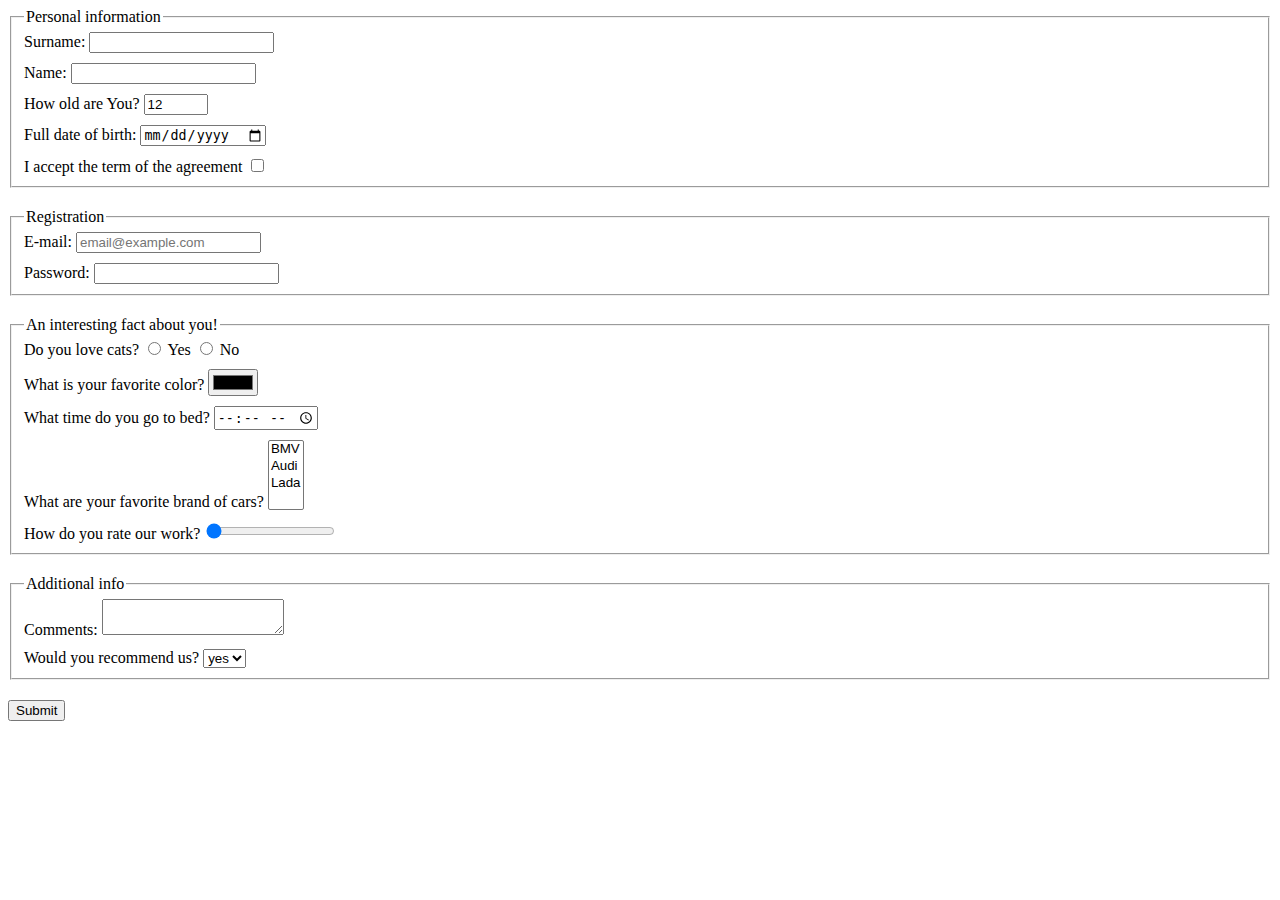
<file: index.html>
<!doctype html><html lang="en"><head><meta charset="UTF-8"><meta name="viewport" content="width=device-width, user-scalable=no, initial-scale=1.0, maximum-scale=1.0, minimum-scale=1.0"><meta http-equiv="X-UA-Compatible" content="ie=edge"><title>HTML Form</title><link rel="stylesheet" href="style.d232ea19.css"></head><body> <script type="text/javascript" src="main.e97352c4.js"></script> <form action="https://mate-academy-form-lesson.herokuapp.com/create-application" id="form_info" method="POST"> <fieldset class="block"> <legend>Personal information</legend> <label class="form-field" for="surname"> Surname: <input type="text" name="surname" id="surname" required> </label> <label class="form-field" for="name"> Name: <input type="text" name="name" id="name" required> </label> <label class="form-field" for="age"> How old are You? <input type="number" name="age" id="age" min="12" max="100" value="12"> </label> <label class="form-field" for="date"> Full date of birth: <input type="date" name="date" id="date"> </label> <label class="form-field" for="agreement"> I accept the term of the agreement <input type="checkbox" name="accept" id="agreement" required> </label> </fieldset> <fieldset class="block"> <legend>Registration</legend> <label class="form-field" for="email"> E-mail: <input type="email" name="email" id="email" placeholder="email@example.com" required> </label> <label class="form-field" for="password"> Password: <input type="password" name="password" id="password" minlength="6" maxlength="32" required> </label> </fieldset> <fieldset class="block"> <legend>An interesting fact about you!</legend> <div class="form-field"> Do you love cats? <label for="cats_yes"> <input type="radio" name="loveCats" id="cats_yes" value="yes"> Yes </label> <label for="cats_no"> <input type="radio" name="love-cats" id="cats_no" value="no"> No </label> </div> <label class="form-field" for="color"> What is your favorite color? <input type="color" name="favorite-color" id="color"> </label> <label class="form-field" for="time"> What time do you go to bed? <input type="time" name="time-to-bed" id="time"> </label> <label class="form-field" for="car"> What are your favorite brand of cars? <select name="brand-of-car" id="car" multiple> <option value="bmv">BMV</option> <option value="audi">Audi</option> <option value="lada">Lada</option> </select> </label> <label class="form-field" for="work"> How do you rate our work? <input type="range" name="rate-work" id="work" value="0"> </label> </fieldset> <fieldset class="block"> <legend>Additional info</legend> <label class="form-field" for="comments"> Comments: <textarea name="comments" id="comments"></textarea> </label> <label class="form-field" for="recommend"> Would you recommend us? <select name="recommend" id="recommend"> <option value="yes">yes</option> <option value="no">no</option> </select> </label> </fieldset> <button type="submit">Submit</button> </form> </body></html>
</file>
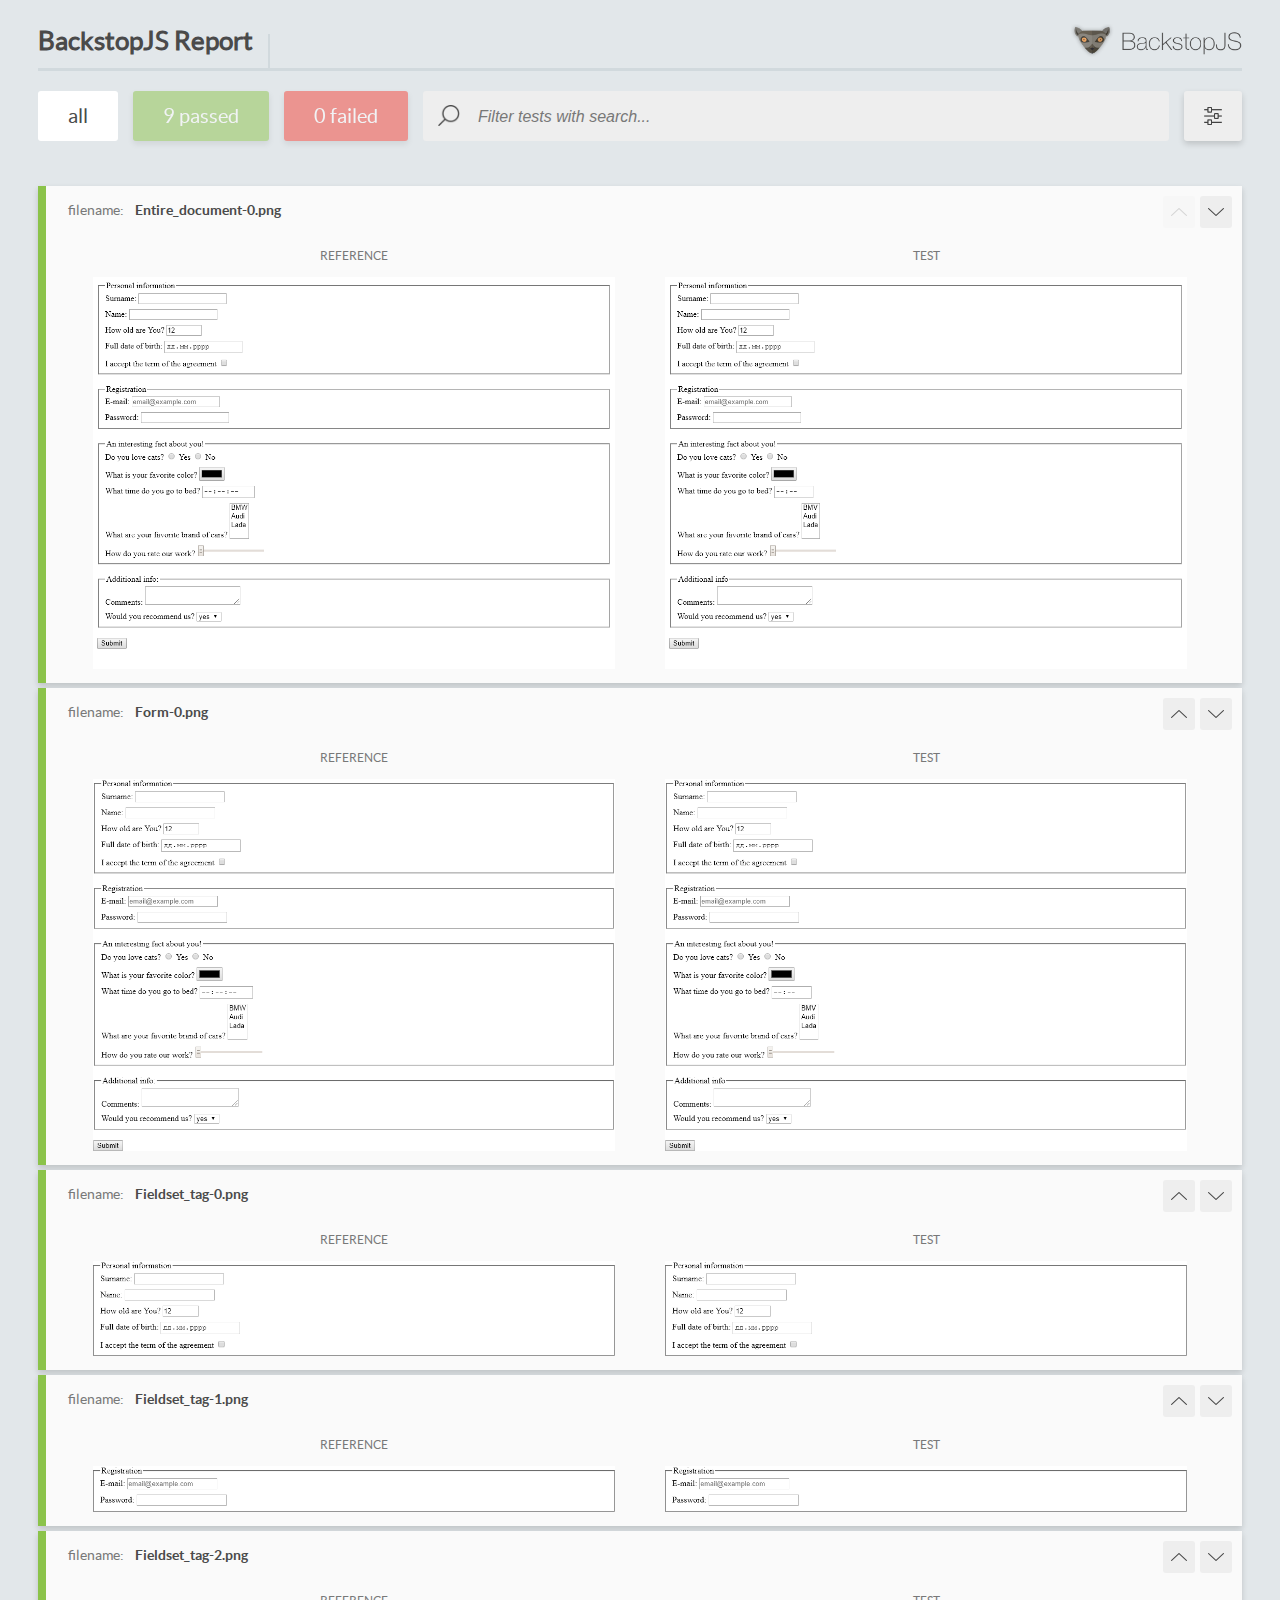
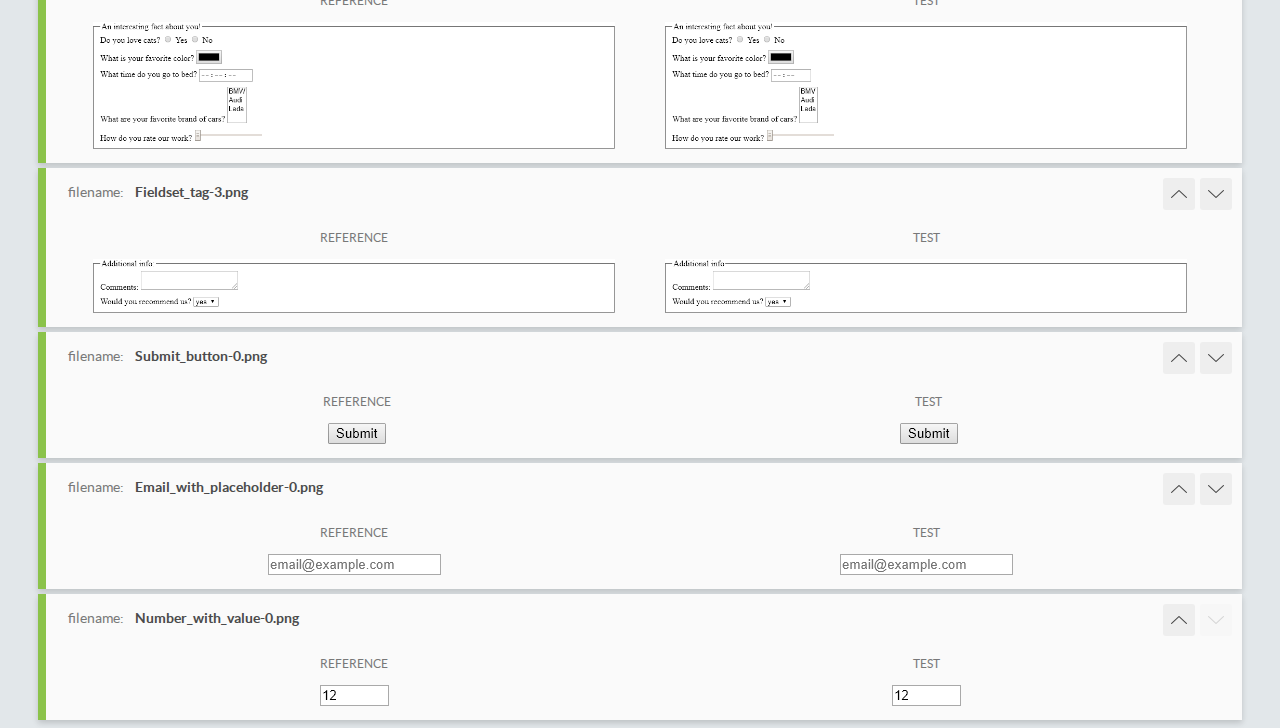
<file: report/html_report/index.html>
<!DOCTYPE html>
<html>
  <head>
    <meta charset="utf-8">
    <title>BackstopJS Report</title>

    <style>
      @font-face {
          font-family: 'latoregular';
          src: url('./assets/fonts/lato-regular-webfont.woff2') format('woff2'),
              url('./assets/fonts/lato-regular-webfont.woff') format('woff');
          font-weight: 400;
          font-style: normal;
      }
      @font-face {
          font-family: 'latobold';
          src: url('./assets/fonts/lato-bold-webfont.woff2') format('woff2'),
              url('./assets/fonts/lato-bold-webfont.woff') format('woff');
          font-weight: 700;
          font-style: normal;
      }

      .ReactModal__Body--open {
          overflow: hidden;
      }
      .ReactModal__Body--open .header {
        display: none;
      }

    </style>
  </head>
  <body style="background-color: #E2E7EA">
    <div id="root">

    </div>
    <script type="text/javascript">
      function report (report) { // eslint-disable-line no-unused-vars
        window.tests = report;
      }
    </script>
    <script type="text/javascript" src="config.js"></script>
    <script type="text/javascript" src="index_bundle.js"></script>
  </body>
</html>
</file>
<file: style.d232ea19.css>
.form-field{display:block;margin-bottom:10px}.block{margin-bottom:20px}.form-field:last-child{margin-bottom:0}
/*# sourceMappingURL=style.d232ea19.css.map */
</file>
